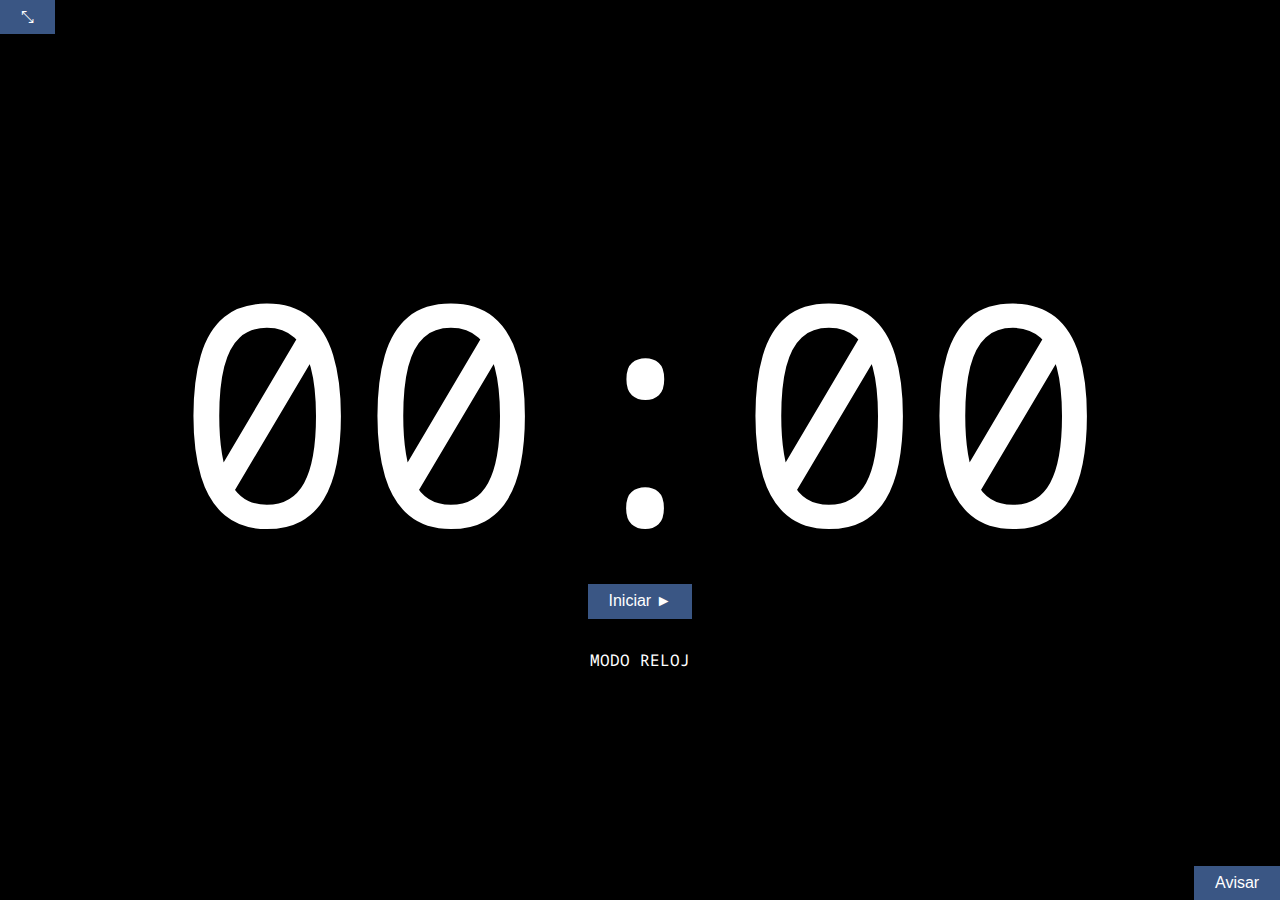
<file: index.html>
<!DOCTYPE html>
<html>
  <head>
    <meta charset="utf-8">
    <meta name="viewport" content="width=device-width, initial-scale=1, maximum-scale=1">
    <title>Almansa - Cronómetro :)</title>
    <link rel="stylesheet" href="css/normalize.css">
    <link rel="stylesheet" href="css/estilos.css">
    <script src="js/script.js"></script>

  </head>
  <body>
    <div class="wrapper">
      <div class="abc">
        <div id="tiempo">
          <div class="reloj" id="Horas">00</div>
          <div class="reloj" id="Minutos">00</div>
          <div class="reloj" id="Segundos">:00</div>
          <div class="reloj" id="Centesimas">:00</div>
        </div>
        <div id="botones">
            <input type="button" class="boton" id="inicio" value="Iniciar &#9658;" onclick="inicio();">
            <input type="button" class="boton" id="parar" value="Stop &#8718;" onclick="parar();" disabled>
            <input type="button" class="boton" id="continuar" value="Continuar &#8634;" onclick="inicio();" disabled>
            <input type="button" class="boton" id="reinicio" value="Reiniciar &#8635;" onclick="reinicio();" disabled>
        </div>
        <a href="reloj.html">Modo Reloj</a>
        <audio src="SD_ALERT_27.mp3" id="sonido"></audio>
        <input type="button" class="boton" onclick="sonido.play()" name="" value="Avisar" id="aviso">
        <input type="button" class="boton" id="maximizar" value="⤡" onclick="launchFullScreen(document.documentElement);"/>
      </div>
    </div>
  </body>
</html>
</file>
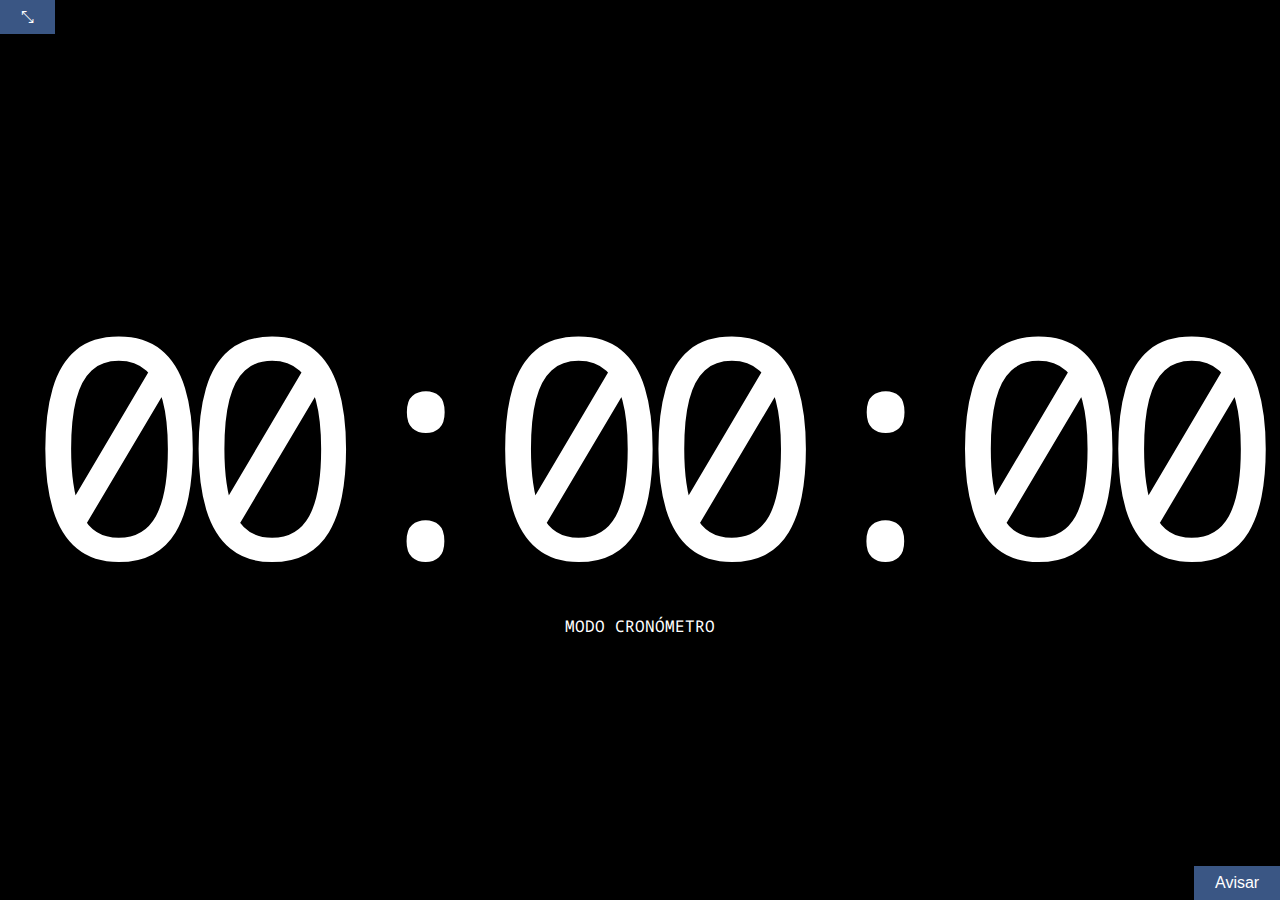
<file: reloj.html>
<!DOCTYPE html>
<html>
  <head>
    <meta charset="utf-8">
    <title>Almansa - Reloj</title>
    <link rel="stylesheet" href="css/normalize.css">
    <link rel="stylesheet" href="css/estilos.css">
    <script src="js/script.js"></script>

  </head>
  <body>
    <div class="wrapper">
      <div class="abc">
        <div id="reloj" class="reloj">00:00:00</div>
        <a href="index.html">Modo Cronómetro</a>
        <audio src="SD_ALERT_27.mp3" id="sonido"></audio>
        <input type="button" class="boton" onclick="sonido.play()" name="" value="Avisar" id="aviso">
        <input type="button" class="boton" id="maximizar" value="⤡" onclick="launchFullScreen(document.documentElement);"/>
      </div>
    </div>

  </body>
</html>
</file>
<file: css/estilos.css>
@import url('https://fonts.googleapis.com/css?family=Droid+Sans+Mono');

html,body {
  height: 100%;
  margin: 0;
}

body {
  -moz-osx-font-smoothing: grayscale;
  -webkit-font-smoothing: antialiased;
  background: #000;
  color: #fff;
  font-family: 'Droid Sans Mono', monospace;
  font-size: 16px;
}

a {
  color: #FFF;
  text-decoration: none;
  text-transform: uppercase;
}

a:hover {
  text-decoration: underline;
}

div.wrapper {
  display: table;
  height: 100%;
  width: 100%;
}

div.abc {
  display: table-cell;
  text-align: center;
  vertical-align:middle;
}

.boton {
  background: #3a5684;
  border: none;
  color: white;
  outline: none;
  padding: 0.5em 1.3em;
}

.boton:disabled {
  display: none;
}

.reloj {
	display: inline-block;
	font-size: 24vw;
}

#maximizar {
  left: 0;
  position: absolute;
  top: 0;
}

#aviso {
  bottom: 0;
  position: absolute;
  right: 0;
}

#reloj {
  display: block;
  font-size: 24vw;
  letter-spacing: -0.10em;
}

#Horas, #Centesimas {
  display: none;
}

#botones {
  display: block;
  margin-bottom: 2em;
}

@media only screen and (max-width: 600px) {

.reloj {
  font-size: 8em;
}

}
</file>
